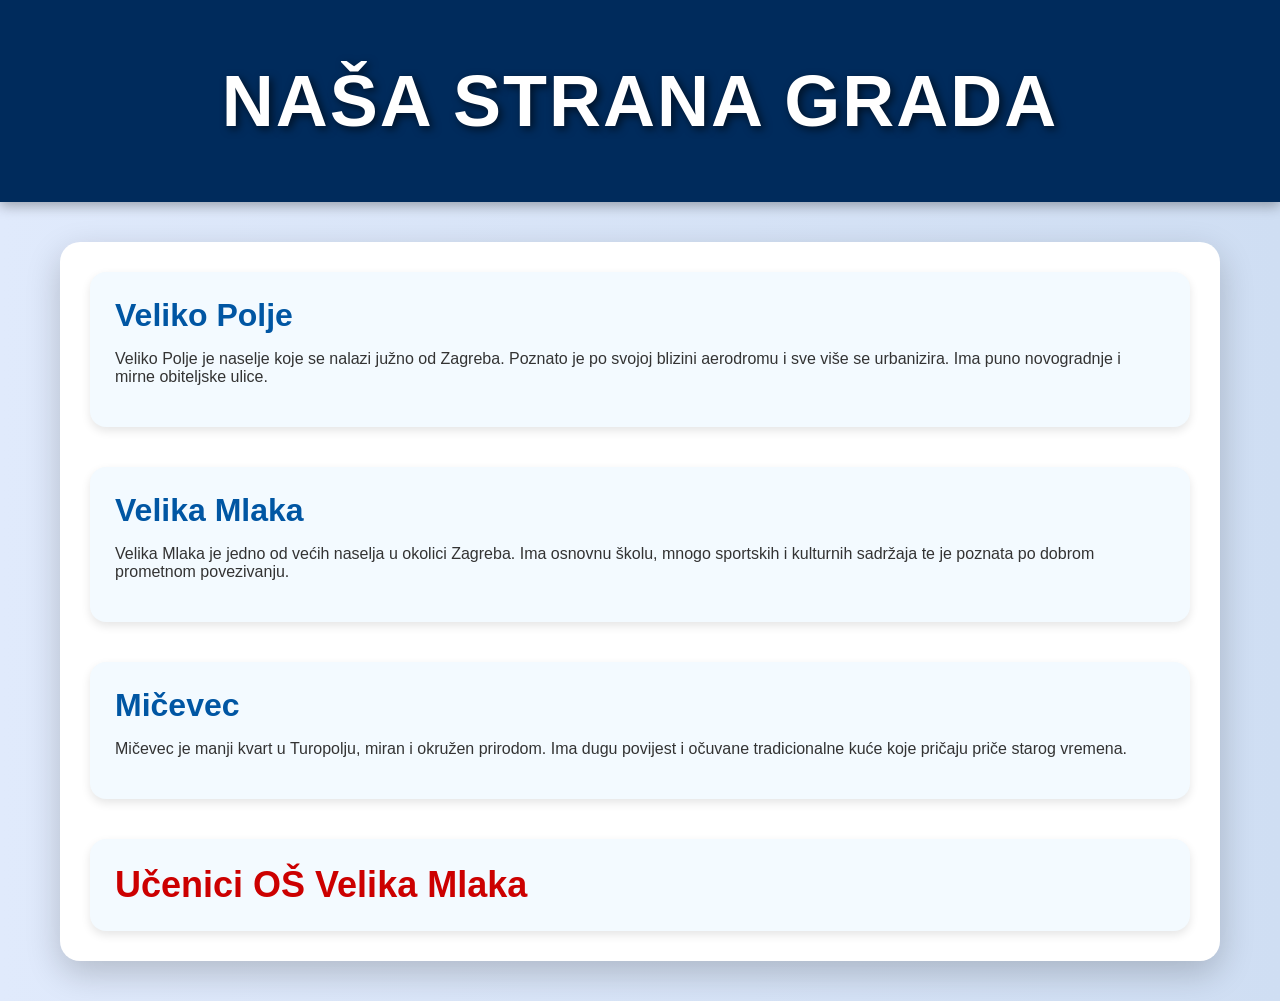
<file: index.html>
<!DOCTYPE html>
<html lang="hr">
<head>
<meta name="google-site-verification" content="bPhkUzGLl340nlzy8rmkSsG1BzbL8IIdO9SPVFB1LqQ" />
    <meta charset="UTF-8">
    <title>Naša strana grada</title>
    <link rel="stylesheet" href="style.css">
</head>
<body>

    <header>
        <h1>NAŠA STRANA GRADA</h1>
    </header>

    <div class="container">
        <div class="link-section">
            <div class="link-block">
                <a href="veliko-polje.html" class="link-title">Veliko Polje</a>
                <p>Veliko Polje je naselje koje se nalazi južno od Zagreba. Poznato je po svojoj blizini aerodromu i sve više se urbanizira. Ima puno novogradnje i mirne obiteljske ulice.</p>
            </div>
            <div class="link-block">
                <a href="velika-mlaka.html" class="link-title">Velika Mlaka</a>
                <p>Velika Mlaka je jedno od većih naselja u okolici Zagreba. Ima osnovnu školu, mnogo sportskih i kulturnih sadržaja te je poznata po dobrom prometnom povezivanju.</p>
            </div>
            <div class="link-block">
                <a href="micevec.html" class="link-title">Mičevec</a>
                <p>Mičevec je manji kvart u Turopolju, miran i okružen prirodom. Ima dugu povijest i očuvane tradicionalne kuće koje pričaju priče starog vremena.</p>
            </div>
            <div class="link-block">
                <a href="ucenici-os-velika-mlaka.html" class="link-title highlight">Učenici OŠ Velika Mlaka</a>
            </div>
        </div>
    </div>

</body>
</html>
</file>
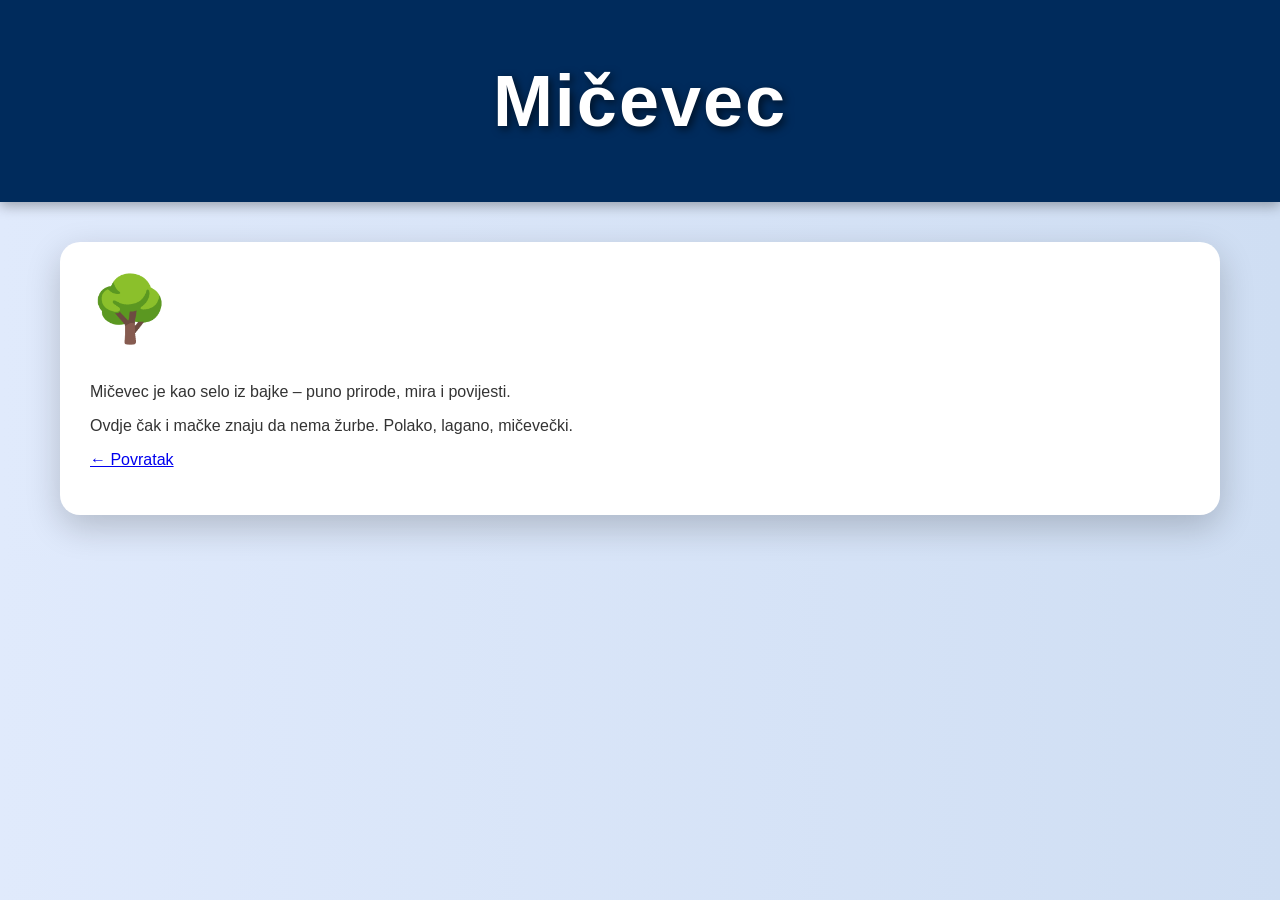
<file: micevec.html>
<!DOCTYPE html>
<html lang="hr">
<head>
    <meta charset="UTF-8">
    <title>Mičevec</title>
    <link rel="stylesheet" href="style.css">
</head>
<body>

    <header>
        <h1>Mičevec</h1>
    </header>

    <div class="container">
        <div class="animated-icon">🌳</div>
        <p>Mičevec je kao selo iz bajke – puno prirode, mira i povijesti.</p>
        <p>Ovdje čak i mačke znaju da nema žurbe. Polako, lagano, mičevečki.</p>
        <p><a href="index.html">← Povratak</a></p>
    </div>

</body>
</html>
</file>
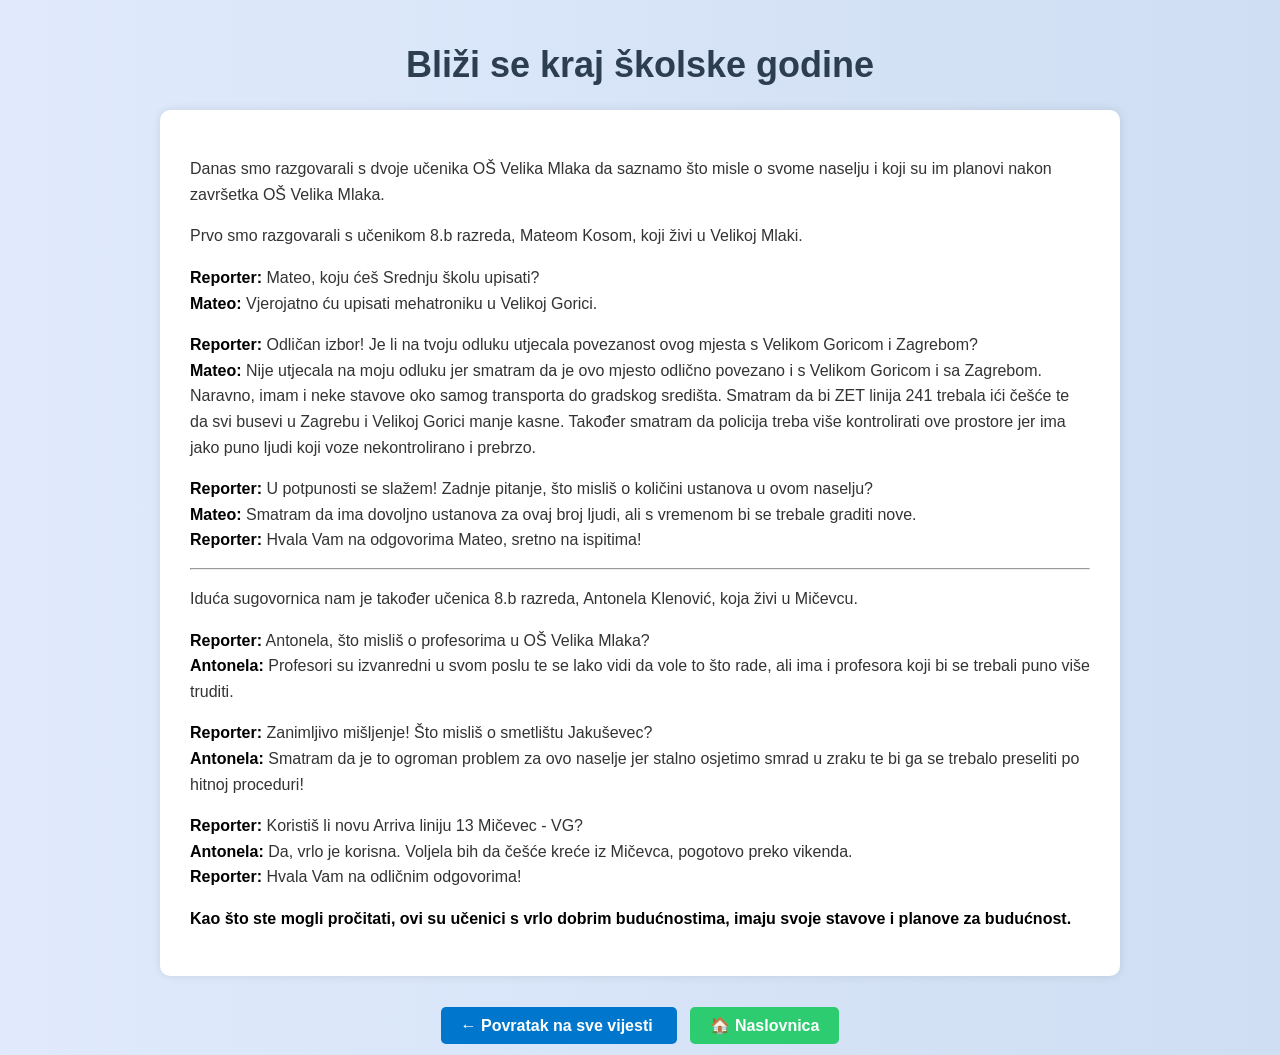
<file: prva-vijest.html>
<!DOCTYPE html>
<html lang="hr">
<head>
  <meta charset="UTF-8">
  <title>Bliži se kraj školske godine</title>
  <link rel="stylesheet" href="style.css">
  <style>
    body {
      font-family: Arial, sans-serif;
      background-color: #f4f4f4;
      padding: 20px;
      color: #333;
    }

    h1 {
      text-align: center;
      font-size: 36px;
      color: #2c3e50;
    }

    .images {
      display: flex;
      justify-content: center;
      gap: 20px;
      margin: 20px 0;
    }

    .images img {
      width: 45%;
      max-width: 400px;
      border-radius: 8px;
      box-shadow: 0 0 10px rgba(0,0,0,0.2);
    }

    .content {
      background-color: #fff;
      padding: 30px;
      border-radius: 10px;
      box-shadow: 0 0 10px rgba(0,0,0,0.1);
      max-width: 900px;
      margin: 0 auto;
    }

    p {
      line-height: 1.6;
      margin-bottom: 15px;
    }

    strong {
      color: #000;
    }
  </style>
</head>
<body>

  <h1>Bliži se kraj školske godine</h1>



  <div class="content">
    <p>Danas smo razgovarali s dvoje učenika OŠ Velika Mlaka da saznamo što misle o svome naselju i koji su im planovi nakon završetka OŠ Velika Mlaka.</p>

    <p>Prvo smo razgovarali s učenikom 8.b razreda, Mateom Kosom, koji živi u Velikoj Mlaki.</p>

    <p><strong>Reporter:</strong> Mateo, koju ćeš Srednju školu upisati?<br>
    <strong>Mateo:</strong> Vjerojatno ću upisati mehatroniku u Velikoj Gorici.</p>

    <p><strong>Reporter:</strong> Odličan izbor! Je li na tvoju odluku utjecala povezanost ovog mjesta s Velikom Goricom i Zagrebom?<br>
    <strong>Mateo:</strong> Nije utjecala na moju odluku jer smatram da je ovo mjesto odlično povezano i s Velikom Goricom i sa Zagrebom. Naravno, imam i neke stavove oko samog transporta do gradskog središta. Smatram da bi ZET linija 241 trebala ići češće te da svi busevi u Zagrebu i Velikoj Gorici manje kasne. Također smatram da policija treba više kontrolirati ove prostore jer ima jako puno ljudi koji voze nekontrolirano i prebrzo.</p>

    <p><strong>Reporter:</strong> U potpunosti se slažem! Zadnje pitanje, što misliš o količini ustanova u ovom naselju?<br>
    <strong>Mateo:</strong> Smatram da ima dovoljno ustanova za ovaj broj ljudi, ali s vremenom bi se trebale graditi nove.<br>
    <strong>Reporter:</strong> Hvala Vam na odgovorima Mateo, sretno na ispitima!</p>

    <hr>

    <p>Iduća sugovornica nam je također učenica 8.b razreda, Antonela Klenović, koja živi u Mičevcu.</p>

    <p><strong>Reporter:</strong> Antonela, što misliš o profesorima u OŠ Velika Mlaka?<br>
    <strong>Antonela:</strong> Profesori su izvanredni u svom poslu te se lako vidi da vole to što rade, ali ima i profesora koji bi se trebali puno više truditi.</p>

    <p><strong>Reporter:</strong> Zanimljivo mišljenje! Što misliš o smetlištu Jakuševec?<br>
    <strong>Antonela:</strong> Smatram da je to ogroman problem za ovo naselje jer stalno osjetimo smrad u zraku te bi ga se trebalo preseliti po hitnoj proceduri!</p>

    <p><strong>Reporter:</strong> Koristiš li novu Arriva liniju 13 Mičevec - VG?<br>
    <strong>Antonela:</strong> Da, vrlo je korisna. Voljela bih da češće kreće iz Mičevca, pogotovo preko vikenda.<br>
    <strong>Reporter:</strong> Hvala Vam na odličnim odgovorima!</p>

    <p><strong>Kao što ste mogli pročitati, ovi su učenici s vrlo dobrim budućnostima, imaju svoje stavove i planove za budućnost.</strong></p>
  </div>
  <div style="text-align: center; margin-top: 40px;">
    <a href="ucenici-os-velika-mlaka.html" style="padding: 10px 20px; background-color: #0077cc; color: white; text-decoration: none; border-radius: 5px; font-weight: bold;">
      ← Povratak na sve vijesti
    </a>
    &nbsp;&nbsp;
    <a href="index.html" style="padding: 10px 20px; background-color: #2ecc71; color: white; text-decoration: none; border-radius: 5px; font-weight: bold;">
      🏠 Naslovnica
    </a>
  </div>

</body>
</html>
</file>
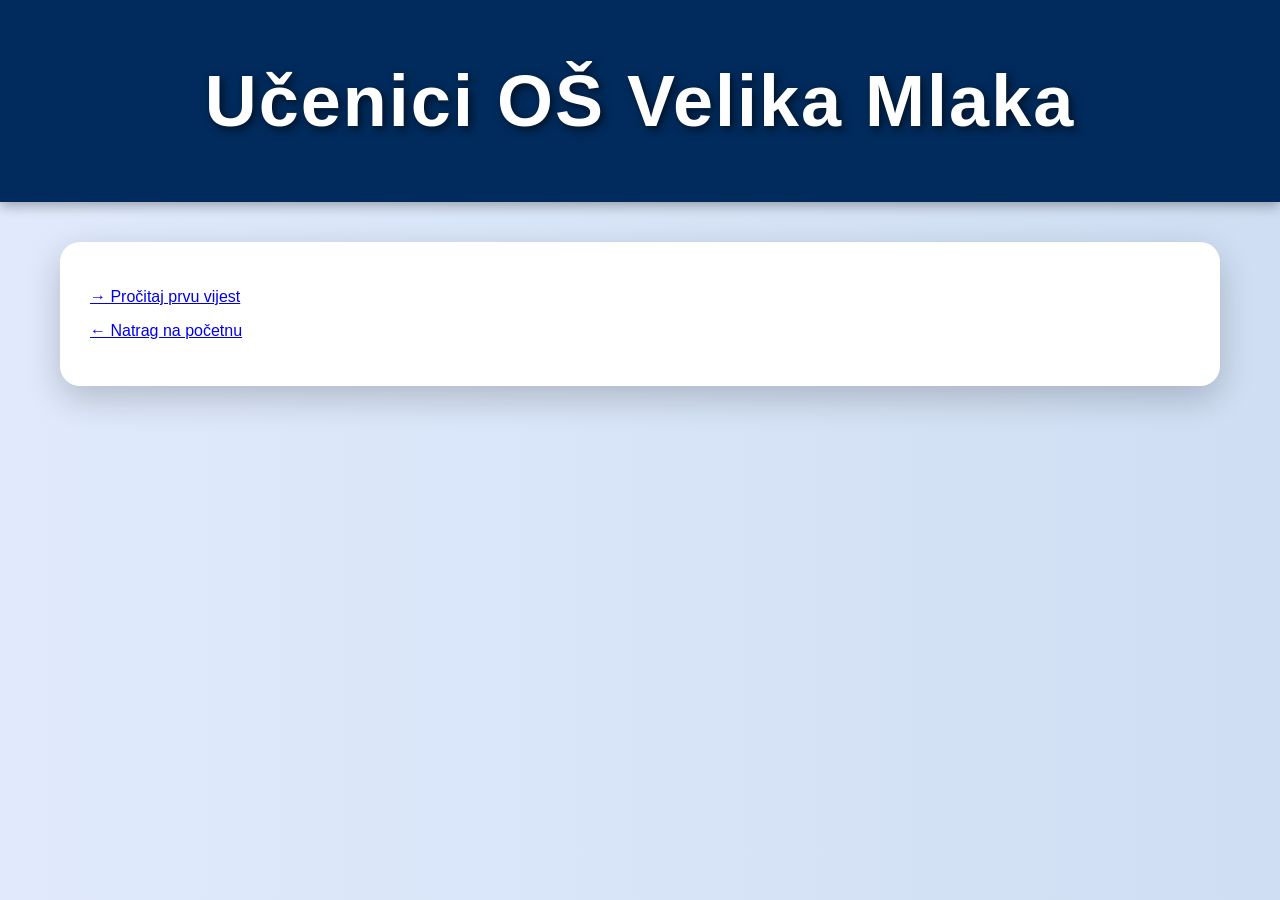
<file: ucenici-os-velika-mlaka.html>
<!DOCTYPE html>
<html lang="hr">
<head>
    <meta charset="UTF-8">
    <title>Učenici OŠ Velika Mlaka</title>
    <link rel="stylesheet" href="style.css">
</head>
<body>

    <header>
        <h1>Učenici OŠ Velika Mlaka</h1>
    </header>

    <div class="container">
        <p><a href="prva-vijest.html">→ Pročitaj prvu vijest</a></p>
        <p><a href="index.html">← Natrag na početnu</a></p>
    </div>

</body>
</html>
</file>
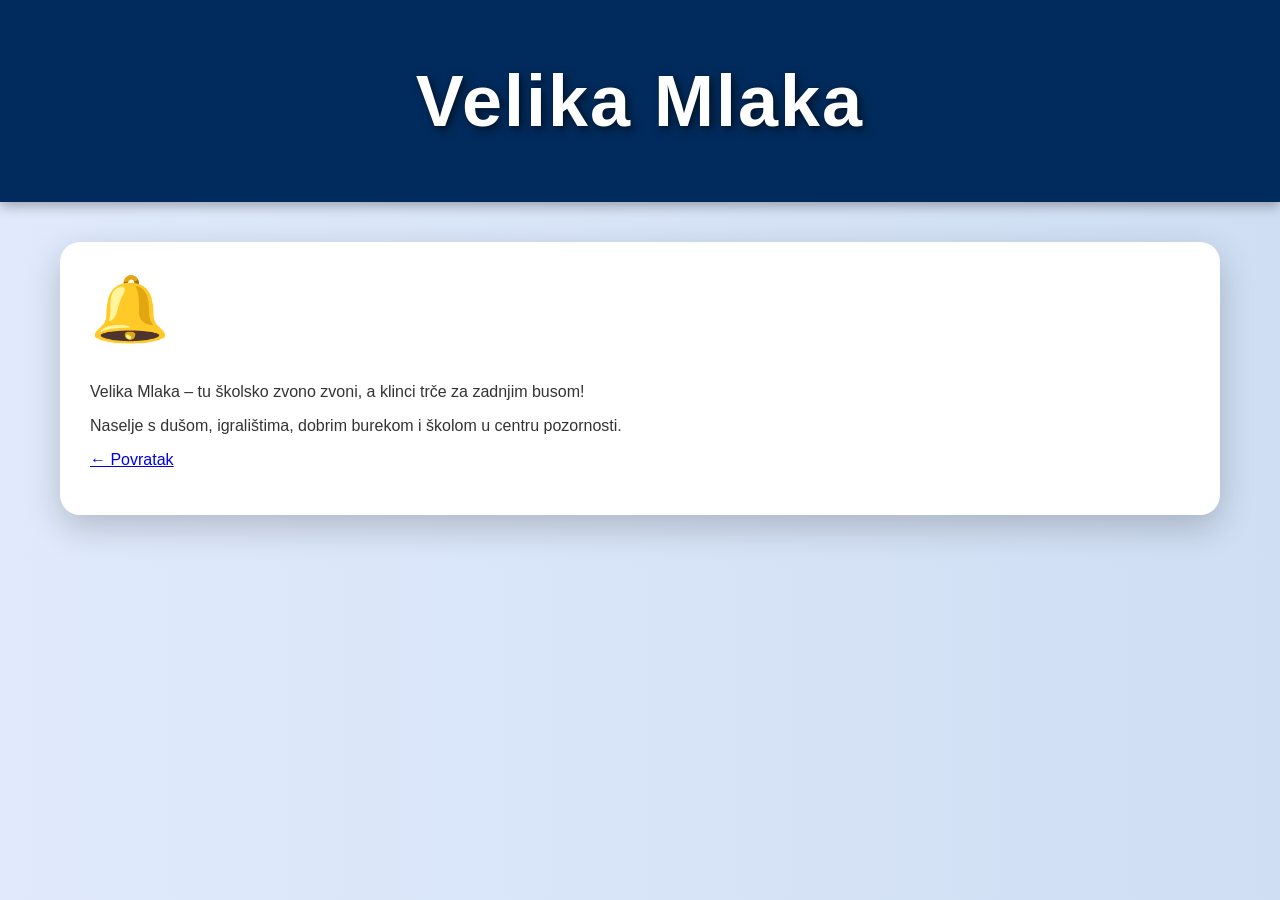
<file: velika-mlaka.html>
<!DOCTYPE html>
<html lang="hr">
<head>
    <meta charset="UTF-8">
    <title>Velika Mlaka</title>
    <link rel="stylesheet" href="style.css">
</head>
<body>

    <header>
        <h1>Velika Mlaka</h1>
    </header>

    <div class="container">
        <div class="animated-icon">🔔</div>
        <p>Velika Mlaka – tu školsko zvono zvoni, a klinci trče za zadnjim busom!</p>
        <p>Naselje s dušom, igralištima, dobrim burekom i školom u centru pozornosti.</p>
        <p><a href="index.html">← Povratak</a></p>
    </div>

</body>
</html>
</file>
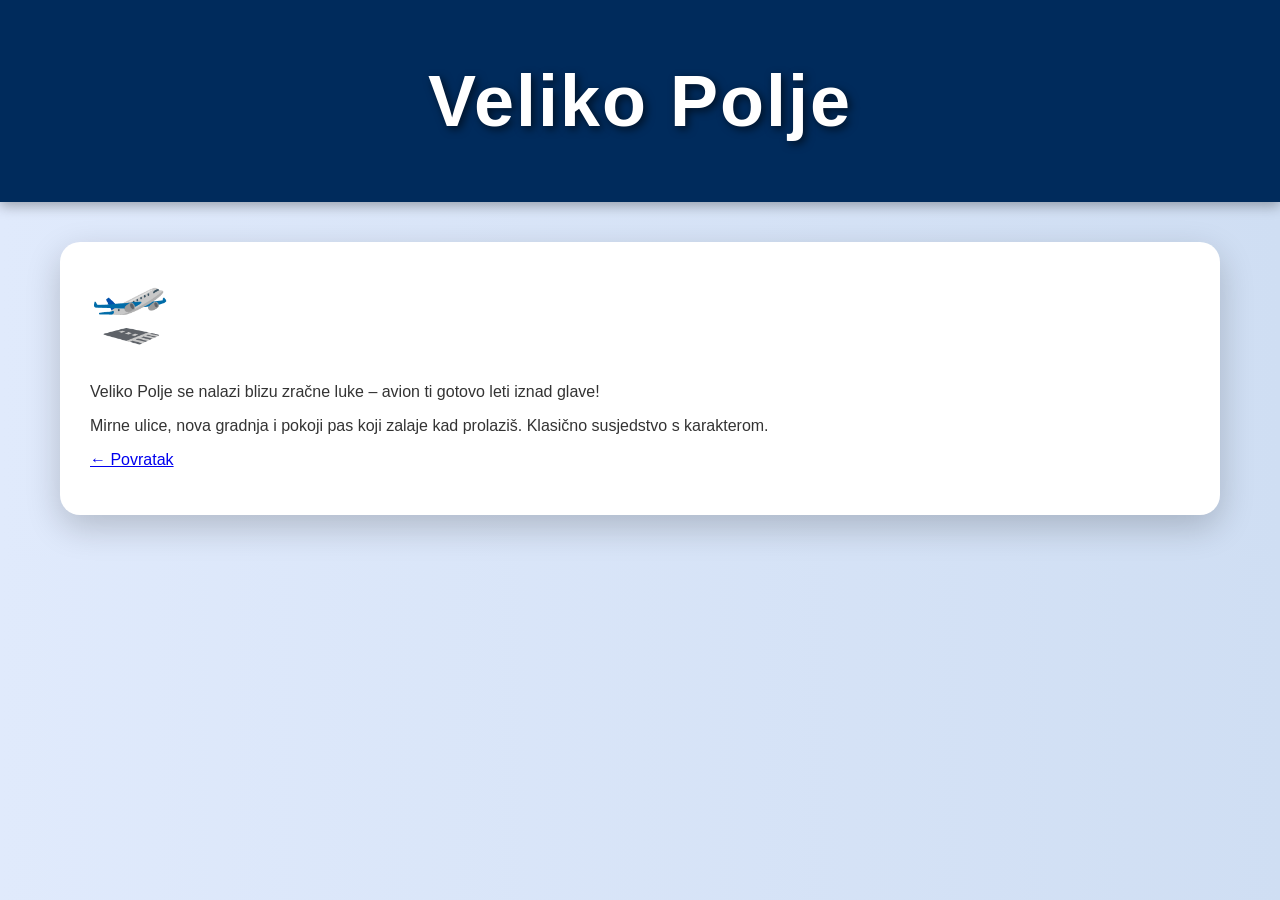
<file: veliko-polje.html>
<!DOCTYPE html>
<html lang="hr">
<head>
    <meta charset="UTF-8">
    <title>Veliko Polje</title>
    <link rel="stylesheet" href="style.css">
</head>
<body>

    <header>
        <h1>Veliko Polje</h1>
    </header>

    <div class="container">
        <div class="animated-icon">🛫</div>
        <p>Veliko Polje se nalazi blizu zračne luke – avion ti gotovo leti iznad glave!</p>
        <p>Mirne ulice, nova gradnja i pokoji pas koji zalaje kad prolaziš. Klasično susjedstvo s karakterom.</p>
        <p><a href="index.html">← Povratak</a></p>
    </div>

</body>
</html>
</file>
<file: style.css>
body {
    font-family: 'Segoe UI', Tahoma, Geneva, Verdana, sans-serif;
    background: linear-gradient(to right, #e0eafc, #cfdef3);
    margin: 0;
    padding: 0;
    color: #333;
}

header {
    background-color: #002b5c;
    padding: 60px 20px;
    text-align: center;
    color: white;
    box-shadow: 0 4px 12px rgba(0,0,0,0.3);
}

header h1 {
    font-size: 72px;
    margin: 0;
    letter-spacing: 2px;
    text-shadow: 3px 3px 8px rgba(0,0,0,0.6);
}

.container {
    max-width: 1100px;
    margin: 40px auto;
    padding: 30px;
    background-color: white;
    border-radius: 20px;
    box-shadow: 0 12px 35px rgba(0, 0, 0, 0.2);
}

.link-section {
    display: flex;
    flex-direction: column;
    gap: 40px;
}

.link-block {
    background-color: #f3faff;
    padding: 25px;
    border-radius: 16px;
    box-shadow: 0 4px 10px rgba(0,0,0,0.1);
}

.link-title {
    font-size: 32px;
    color: #0056a3;
    text-decoration: none;
    font-weight: bold;
}

.link-title:hover {
    text-decoration: underline;
}

.highlight {
    font-size: 36px;
    color: #cc0000;
}

@keyframes float {
    0% { transform: translateY(0px); }
    50% { transform: translateY(-10px); }
    100% { transform: translateY(0px); }
}

.animated-icon {
    font-size: 64px;
    display: inline-block;
    animation: float 2s ease-in-out infinite;
    margin-bottom: 20px;
}
</file>
